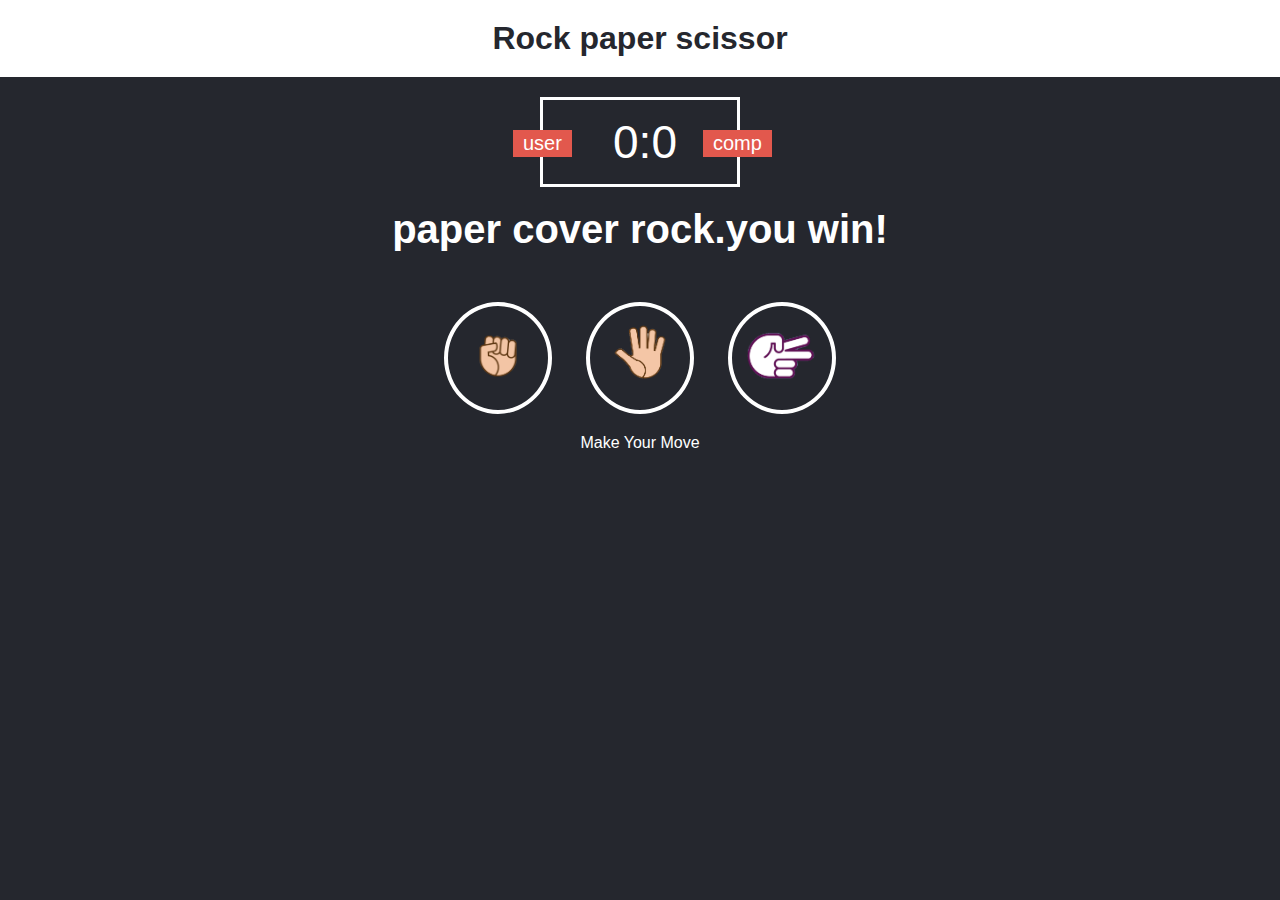
<file: index.html>
<!DOCTYPE html>
<html lang="en">
<head>
    <meta charset="UTF-8">
    <meta name="viewport" content="width=device-width, initial-scale=1.0">
    <title>rock paper scissor </title>
    <link rel="stylesheet" href="rock paper siger.css">
</head>
<body>
    <header>
        <h1>Rock paper scissor</h1>
    </header>
    <div class="scroe-bord">
        <div id="user-lable"  class="badge">user</div>
        <div id="computer-lebel" class="badge">comp</div>
        <div id="score">
            <span id="user-scor">0</span>:<span id="computer-score">0</span>
        </div>
       
    </div>

    <div class="result">
        <p>paper cover rock.you win!</p>
    </div>

    <div class="choices">
        <div class="choice" id="r">
            <img src="img/rock.png" style="width: 100px; height: 100px;" alt="">
            
        </div>
        <div class="choice" id="p">
            <img src="img/paper.png" style="width: 100px; height: 100px;" alt="">
            
        </div>
        <div class="choice" id="s">
            <img src="img/scissors.png" style="width: 100px; height: 100px;" alt="">
            
        </div>

        <p id="action-massage">Make Your Move</p>
    </div>
<script src="rock paper siger.js"></script>

</body>
</html>
</file>
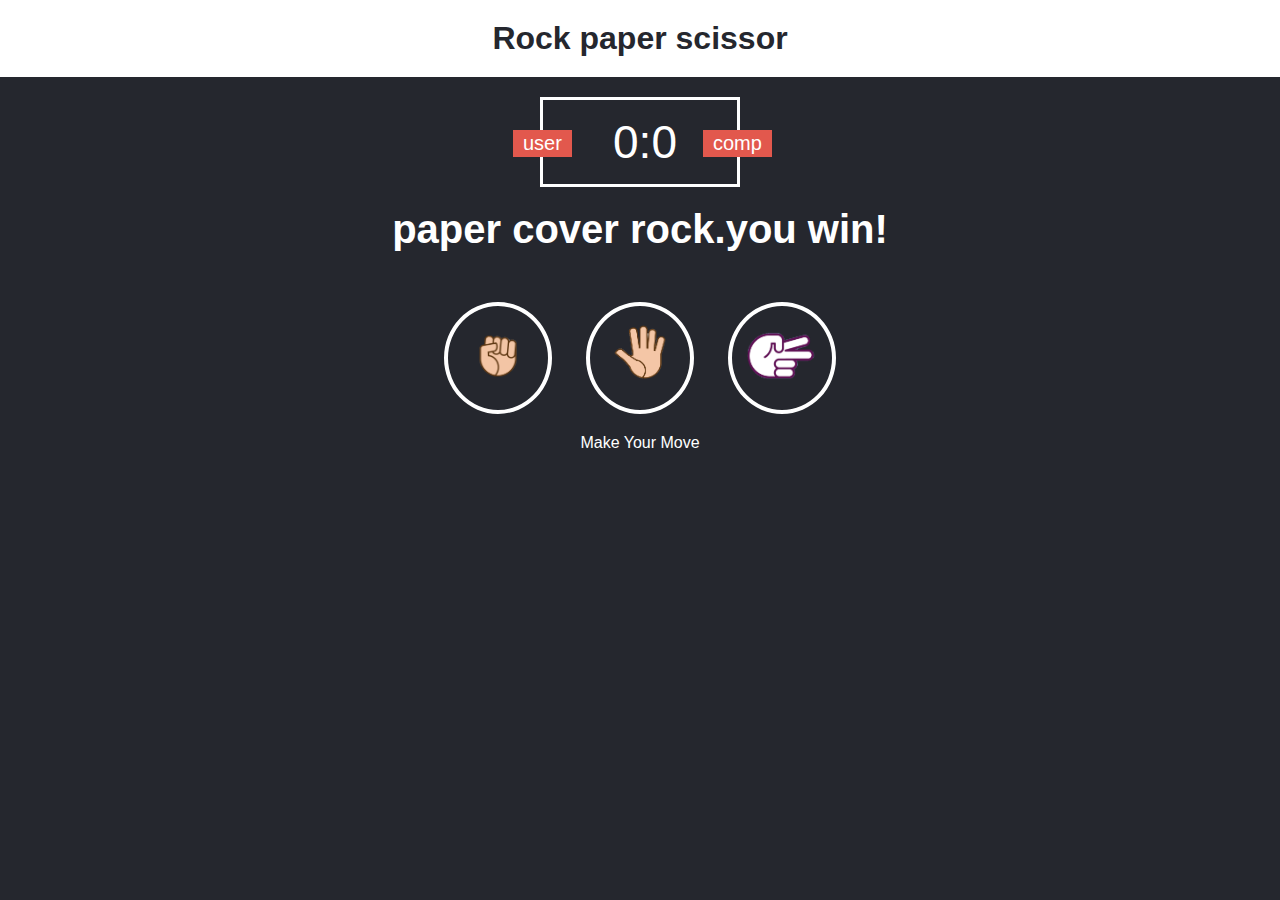
<file: rock paper siger.html>
<!DOCTYPE html>
<html lang="en">
<head>
    <meta charset="UTF-8">
    <meta name="viewport" content="width=device-width, initial-scale=1.0">
    <title>rock paper scissor </title>
    <link rel="stylesheet" href="rock paper siger.css">
</head>
<body>
    <header>
        <h1>Rock paper scissor</h1>
    </header>
    <div class="scroe-bord">
        <div id="user-lable"  class="badge">user</div>
        <div id="computer-lebel" class="badge">comp</div>
        <div id="score">
            <span id="user-scor">0</span>:<span id="computer-score">0</span>
        </div>
       
    </div>

    <div class="result">
        <p>paper cover rock.you win!</p>
    </div>

    <div class="choices">
        <div class="choice" id="r">
            <img src="img/rock.png" style="width: 100px; height: 100px;" alt="">
            
        </div>
        <div class="choice" id="p">
            <img src="img/paper.png" style="width: 100px; height: 100px;" alt="">
            
        </div>
        <div class="choice" id="s">
            <img src="img/scissors.png" style="width: 100px; height: 100px;" alt="">
            
        </div>

        <p id="action-massage">Make Your Move</p>
    </div>
<script src="rock paper siger.js"></script>

</body>
</html>
</file>
<file: rock paper siger.css>
*{
    margin:0 ;
    padding: 0;
    box-sizing: border-box;
}
body{
    background-color: #25272E;
}
header{
    background: white;
    padding: 20px;
}

header>h1{
    color: #25272E;
    text-align: center;
    font-family: sans-serif;
}
.scroe-bord{
    border: 3px solid white;
    width: 200px;
    margin: 20px auto;
    color: white;
    font-size:46px ;
    padding: 15px 20px;
    font-family: sans-serif;
    position: relative;
}
.badge{
    background:#E2584D ;
    color: white;
    font-size: 20px;
    padding: 2px 10px;
    font-family: sans-serif;
}
#user-lable{
    position: absolute;
    top:30px;
    left: -30px;
}

#computer-lebel{
    position: absolute;
    top:30px;
    left: 160px;
}
#score{
    position: relative;
    left: 50px;
}
.result{
    font-size: 40px;
    color:white

}

.result>p{
    text-align: center;
    font-weight: bold;
    font-family: sans-serif;
}
.choices{
    text-align: center;
    margin: 50px 0;
}
.choice{
    border: 4px solid white;
    border-radius: 50%;
    display: inline-block;
    margin: 0 15px;
    transition: 0.3s ease;
   

}
.choice:hover{
    cursor: pointer;
    background-color: red;
}
#action-massage{
    text-align: center;
    color: white;
    font-family: sans-serif;
    margin: 20px 0;
    font-size: bold;
}

.green-glow{
    border: 4px solid green;
    box-shadow: 0 0 10px #31b43a;
}

.red-glow{
    border: 4px solid red;
    box-shadow: 0 0 10px #d01115;
}

.gray-glow{
    border: 4px solid gray;
    box-shadow: 0 0 10px grey;
}
</file>
